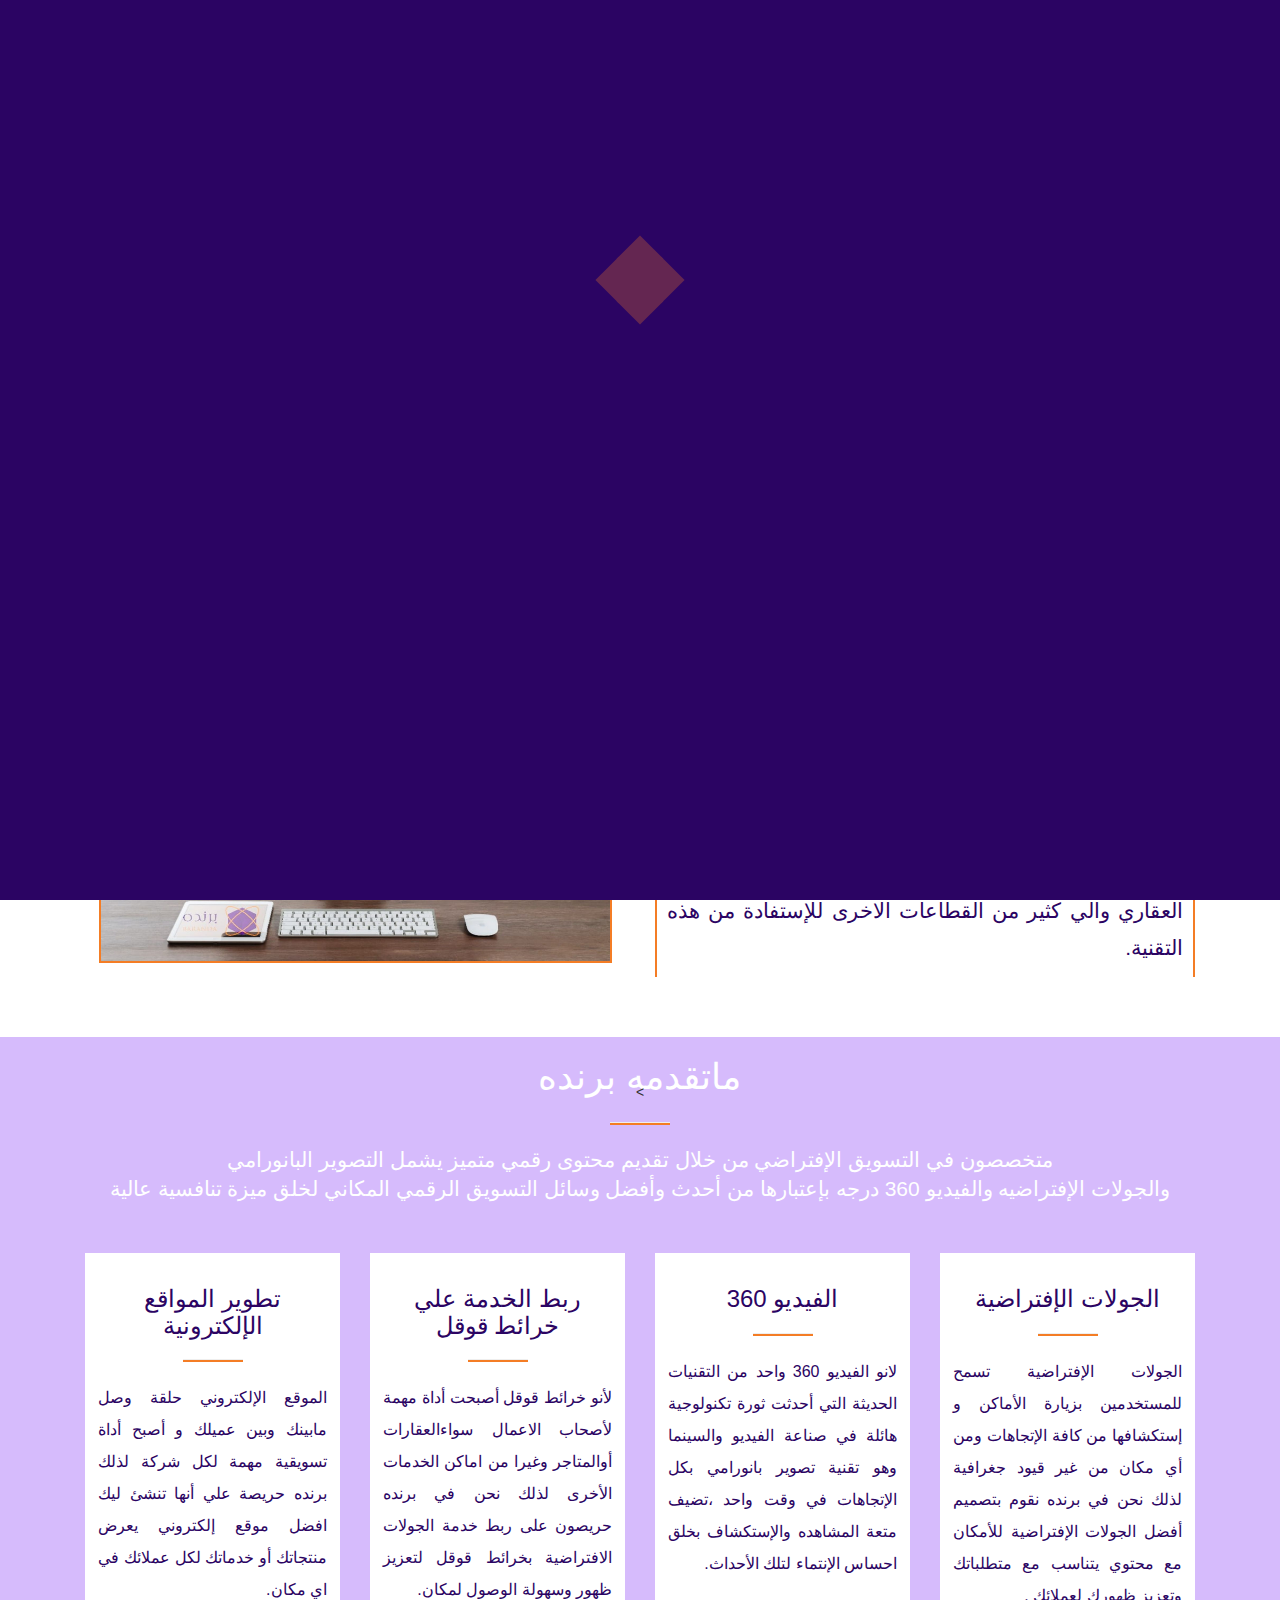
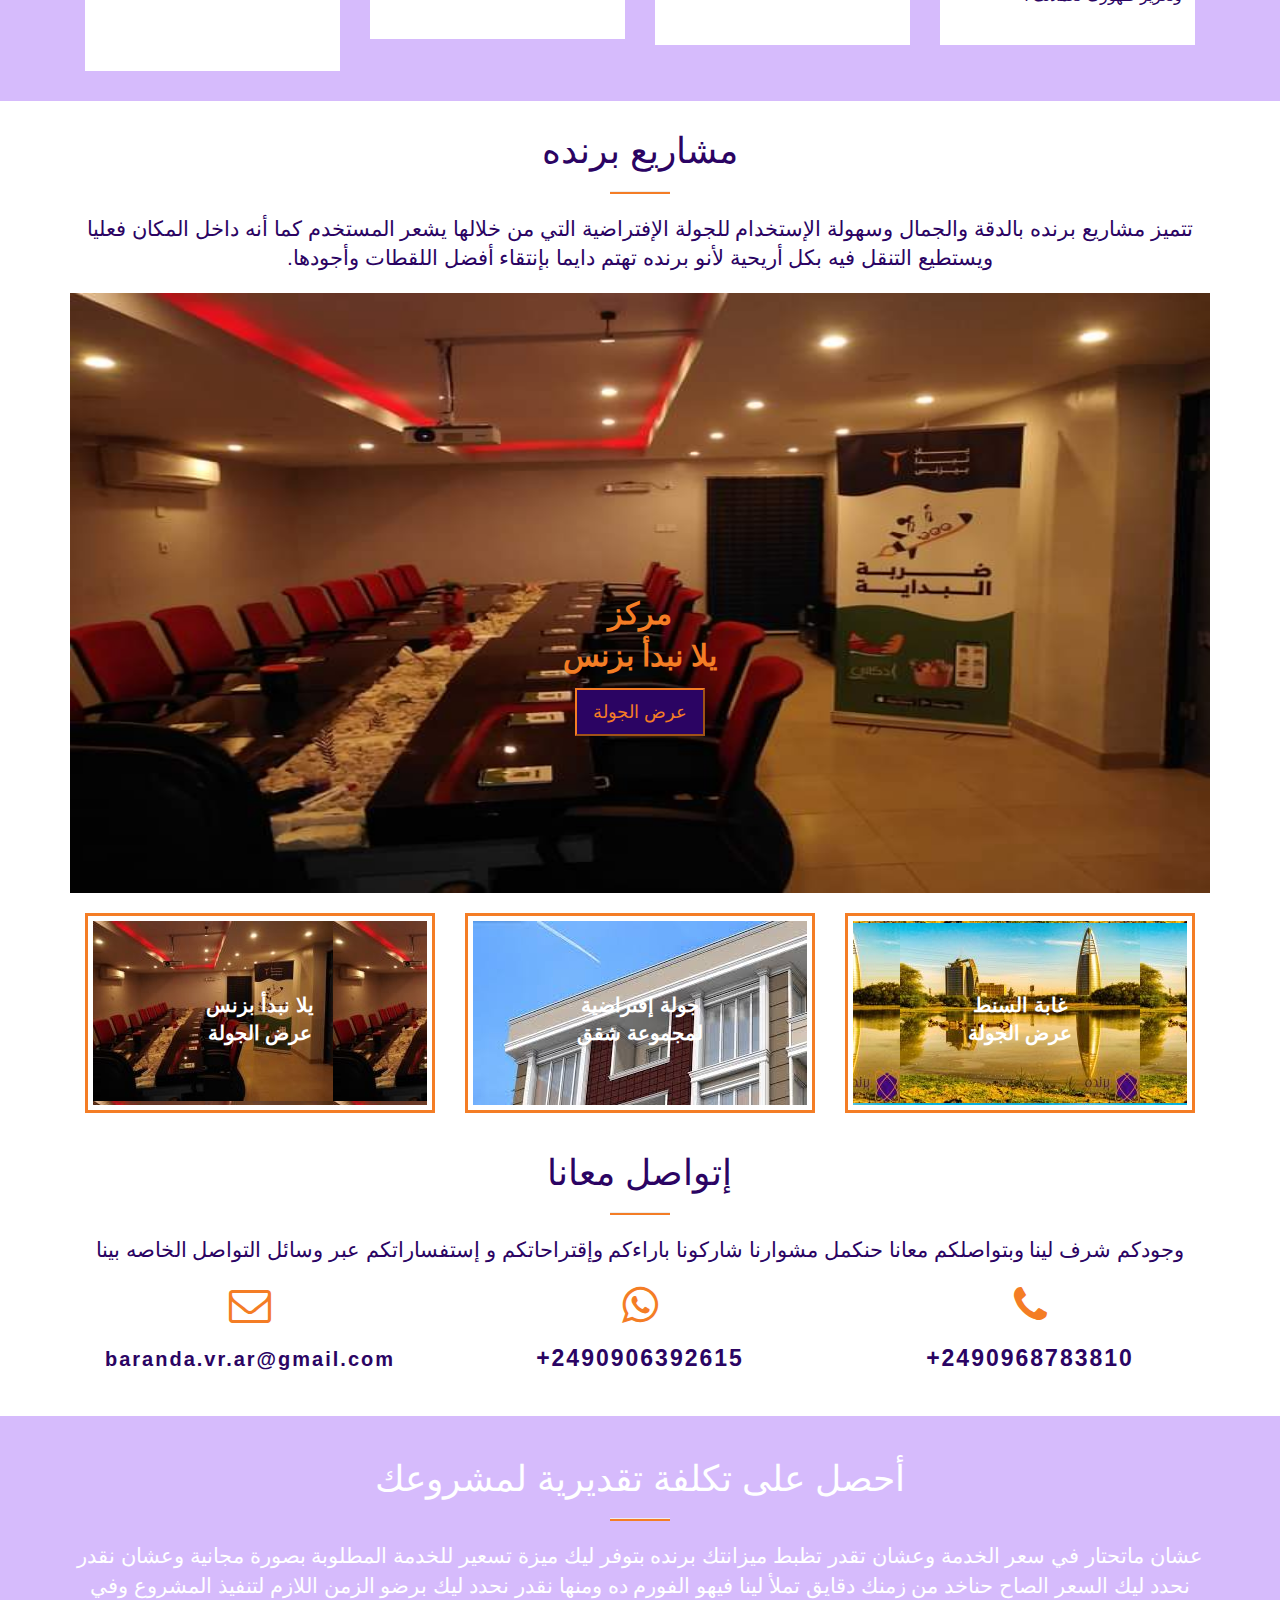
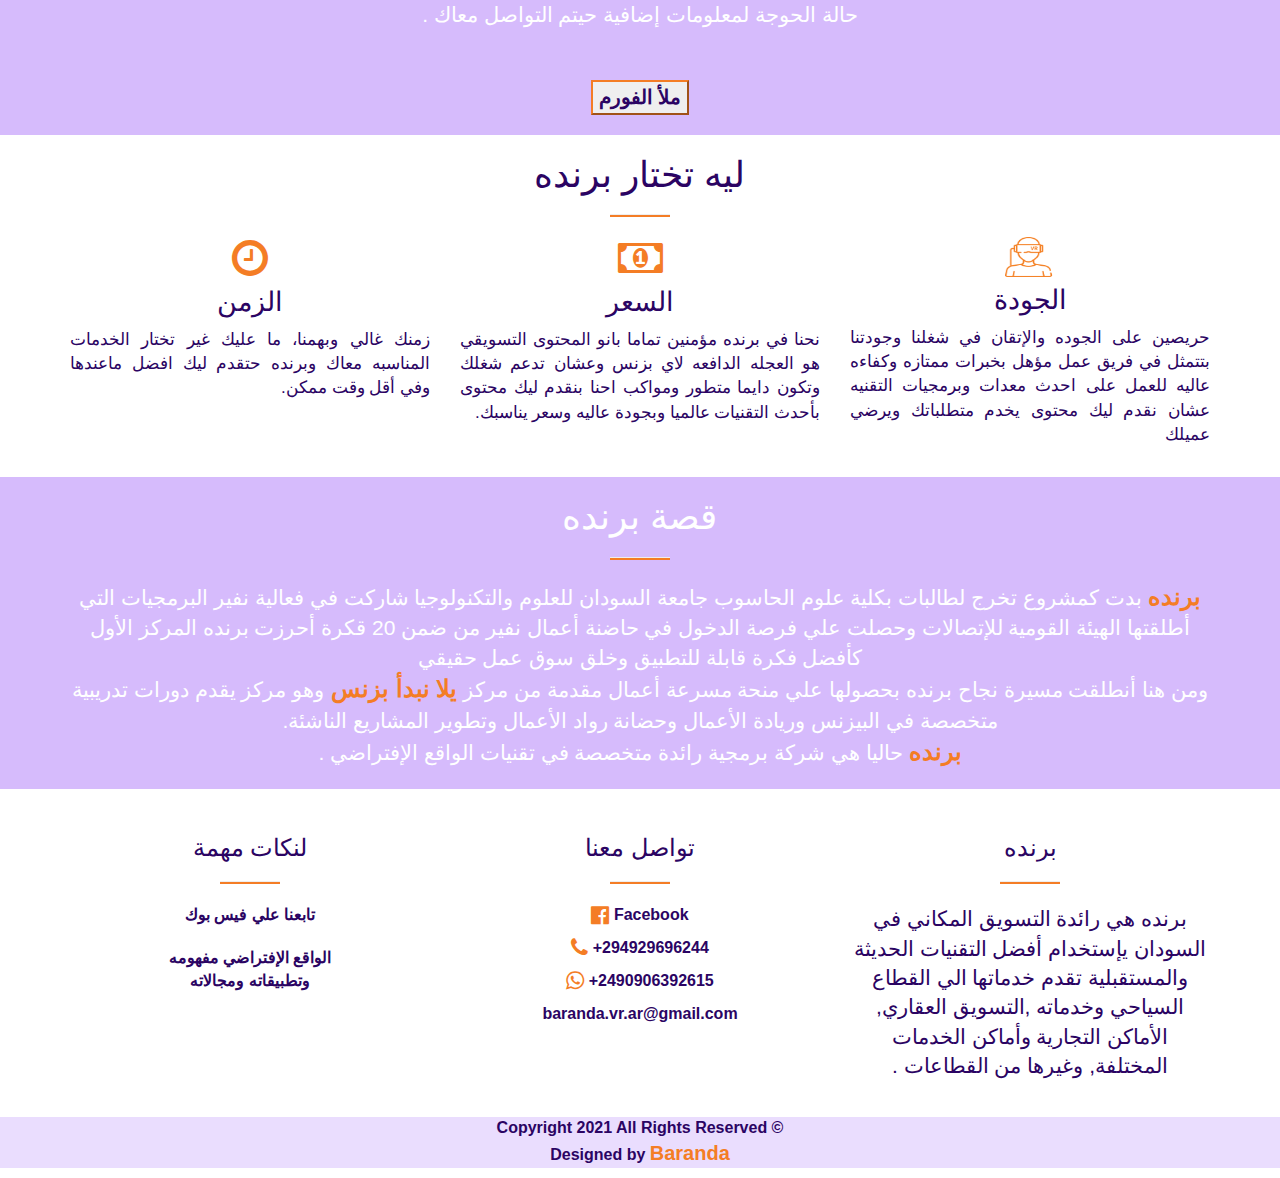
<file: index.html>
<!DOCTYPE html>
<html lang="en">
<head>
    <meta charset="UTF-8">
    <meta name="viewport" content="width=device-width, initial-scale=1.0">
    <title>برنده</title>

    <link rel='stylesheet'href="css/bootstrap.css"/>
 <link rel='stylesheet'href="css/style.css" />
 <!--<link rel="stylesheet" href="css/typing-css.css">-->
 <link rel='stylesheet'href="css/bootstrap-rtl.css"/>

 <link href="lib/font-awesome/css/font-awesome.min.css" rel="stylesheet">




 <!--for Internet Explorer to Know headear ,nav ....-->
   <link rel='stylesheet'href="js/html5shiv.min.js"/>
</head>
<body>

  <!-- Start NavBar Section -->
  <nav class="navbar navbar-default navbar-fixed-top">
    <div class="container">
      <!-- Brand and toggle get grouped for better mobile display -->
      <div class="navbar-header">
        <button type="button" class="navbar-toggle collapsed" data-toggle="collapse" data-target="#BarandaMenu" aria-expanded="false">
          <span class="sr-only">Toggle navigation</span>
          <span class="icon-bar"></span>
          <span class="icon-bar"></span>
          <span class="icon-bar"></span>
        </button>
        <a class="navbar-brand" href="#"><img src="images/logo.png"></a>
      </div>
  
      <!-- Collect the nav links, forms, and other content for toggling -->
      <div class="collapse navbar-collapse" id="BarandaMenu">
        <ul class="nav navbar-nav">
          <li class="active"><a href="#">الرئسية </a></li>
          <li><a href="#" data-scroll="About-Us">عن برنده</a></li>
          <li><a href="#" data-scroll="Our-Services">خدماتنا</a></li>
          <li><a href="#" data-scroll="Our-Project">مشاريعنا</a></li>
          <li><a href="#" data-scroll="Contact-Us">تواصل معنا</a></li>
          <li><a href="#" data-scroll="Story-Us">قصتنا</a></li>


        </ul>
        <div class="nav navbar-nav navbar-right">
          <p> ‎+2490968783810 <i class="fa fa-phone fa-lg"></i>  
           </p>

        </div>
      </div><!-- /.navbar-collapse -->
    </div><!-- /.container-fluid -->
  </nav>
  <!-- End NavBar Section -->

 <!--==========================-->
 <!--Start  Section Header-->
 <section class="Header text-center">
  <div class="Header-Cover">
   
    
      <h1 class="typewrite" data-period="2000" data-type='[ " لو إنت شركة عقارات ", "أو صاحب مطعم", "أو فنادق وشقق فندقية", "أو محلات تجارية ", "أو أي مكان تاني ", "وعايز تسوق ليه بطريقة جديدة ومميزة" ]'>
        <span class="wrap"></span>
      </h1>
      <h2>برنده بتميزك </h2>
      <!--<button data-scroll="Services-Price">أسعار الخدمة</button>
      <button data-scroll="Services-Price">أسعار الخدمة</button>-->

    
  </div>
</section>

  <!--End Section Header--> 

 <!--==========================-->
<!-- Start About Section -->
<section class="About text-center" id="About-Us">
  <div class="container">
    
          <h1>عن برنده</h1>
          <hr>
          <div class="raw">
            <div class="col-md-6 col-xm-12">
             
          <p class="lead">
             برنده هي رائدة صناعة الجولات الإفتراضية والتصوير البانورامي والفيديو 360 بإستخدام أفضل تقنيات الواقع الإفتراضي
            تقدم برنده خدماتها الي العديد من القطاعات بدءا
           
            بالتسويق الرقمي وإنتاج محتوى حديث و متطور يواكب عالميا
         مرورا
             بالقطاع السياحي وخدماته ( فنادق ، مطاعم ، كافيهات)
           و
            الترفيه ( منتزهات ، مهرجانات) والمعارض
    
            و صولا للقطاع العقاري
            والي كثير من القطاعات الاخرى للإستفادة من هذه التقنية. 
          </p>
           

        </div>

        <div class="col-md-6 col-xm-12">
          <img src="images/baranda1.jpg">
        </div>


        </div><!-- End Raw -->

        
        </div>
</section>
<!-- End About Section -->

   <!--==========================
     Panorama Section
    ============================-->

<!-- Start Services Section -->
<section class="Services text-center" id="Our-Services">
  <div class="Services-In">
  <div class="container">
<h1>ماتقدمه برنده</h1>>       
   <hr>
         <p class="lead">
          متخصصون في التسويق الإفتراضي من خلال تقديم محتوى رقمي متميز يشمل التصوير البانورامي 
          <br>
          والجولات الإفتراضيه
          والفيديو 360 درجه بإعتبارها من أحدث وأفضل وسائل التسويق الرقمي المكاني لخلق ميزة تنافسية عالية
         </p>
         
         <div class="raw">
           <div class="col-md-3 col-sm-6 col-xm-12">
             <div class="ServicesData">
               <h3>الجولات الإفتراضية</h3>
               <hr>
            <p class="lead">
              الجولات الإفتراضية تسمح للمستخدمين بزيارة الأماكن و إستكشافها من كافة الإتجاهات 
              ومن أي مكان من غير قيود جغرافية 
              لذلك نحن في برنده نقوم بتصميم أفضل الجولات الإفتراضية للأمكان مع محتوي يتناسب مع متطلباتك 
              وتعزيز ظهورك لعملائك .
            </p>
              </div>
            </div>

            <div class="col-md-3 col-sm-6 col-xm-12">
              <div class="ServicesData">
                <h3>الفيديو 360</h3>
                <hr>
               <p class="lead">
                 لانو الفيديو 360 واحد من التقنيات الحديثة 
                 التي أحدثت ثورة تكنولوجية هائلة في صناعة الفيديو والسينما
                 وهو تقنية تصوير بانورامي بكل
الإتجاهات في وقت واحد ،تضيف متعة المشاهده والإستكشاف بخلق احساس الإنتماء لتلك الأحداث.
              <br>

              <br>
               </p>
              </div>
             </div>

            <div class="col-md-3 col-sm-6 col-xm-12">
              <div class="ServicesData">
<h3>ربط الخدمة علي خرائط قوقل</h3>                
                <hr>
               <p class="lead">
       لأنو خرائط قوقل أصبحت أداة مهمة لأصحاب 
       الاعمال سواءالعقارات أوالمتاجر 
       وغيرا من اماكن الخدمات الأخرى لذلك نحن في برنده حريصون على
ربط خدمة الجولات الافتراضية

بخرائط قوقل  لتعزيز ظهور
 وسهولة الوصول لمكان.
               </p>
              </div>
             </div>

             <div class="col-md-3 col-sm-6 col-xm-12">
              <div class="ServicesData">
                <h3>تطوير المواقع الإلكترونية</h3>
                <hr>
               <p class="lead">
                 الموقع الإلكتروني حلقة وصل مابينك وبين عميلك 
                 و أصبح أداة تسويقية مهمة لكل شركة لذلك برنده حريصة علي أنها تنشئ ليك افضل موقع إلكتروني 
                 يعرض منتجاتك أو خدماتك لكل عملائك في اي مكان.
                 <br>

                 <br>
               </p>
              </div>
             </div>
            

            </div> 
          </div>
  </div>
</div>
</section>
<!-- End Services Section -->
  
<!-- Start Tours Section -->
              <section class="Tourse text-center" id="Our-Project">
                
                        <h1>مشاريع برنده</h1>
                        <hr>
                        <p class="lead"> 
                          تتميز مشاريع برنده بالدقة والجمال وسهولة الإستخدام للجولة الإفتراضية 
                          التي من خلالها يشعر المستخدم كما أنه داخل المكان فعليا<br> ويستطيع التنقل فيه 
                          بكل أريحية لأنو برنده تهتم دايما بإنتقاء أفضل اللقطات وأجودها.
                        </p>
                        <div class="container">
                        <div class="Main-Tours" id="Main-Tours-id">
                         
                          <img src="./images/YNB.jpg" alt="">
                          <div class="Main_image">
                          <p >مركز <br>يلا نبدأ بزنس</p>
                           <button>عرض الجولة</button>
                          </div>
                            <iframe src="https://suppressive-recover.000webhostapp.com/"></iframe>
                        </div>
                      </div>
                        <div class="container">
                          <div class="raw">
                            
                            <div class="col-sm-4 col-xm-12 " >
                              <div class="Tours_info"id ="Tours1">
                                <div class="only">
                                  <p data-scroll="Main-Tours-id">غابة السنط <br>عرض الجولة</P>
                                    <iframe src="https://naglaa-modawi.github.io/AlGabaTours/index.html"></iframe>
                                    </div>
    
                              </div>
                            </div>
                         
                         
                             <div class="col-sm-4 col-xm-12 "  >
                              <div class="Tours_info" id = "Tours2">
                                <div class="only">
                                  <p data-scroll="Main-Tours-id">جولة إفتراضية <br>لمجموعة شقق</P>
                                    <iframe src="https://naglaa-modawi.github.io/RealEstate/"></iframe>                                </div>
                              </div>
                              </div>
                            
                            
                            <div class="col-sm-4 col-xm-12" >
                              <div class="Tours_info" id = "Tours3">
                                <div class="only">
                                <p data-scroll="Main-Tours-id">يلا نبدأ بزنس  <br>عرض الجولة</P>
                                  <iframe src="https://naglaa-modawi.github.io/YNBTOurs/index.html"></iframe>
                                </div>
                              </div>
                              </div>


                               
                           <!-- <div class="col-sm-4 col-xm-12" >
                              <div class="Tours_info" id = "Tours4">
                                <div class="only">
                                <p data-scroll="Main-Tours-id">فيديو 360 <br>تشغيل الفيديو</P>
                                  <iframe width="560" height="315" src="https://www.youtube.com/embed/H_e68oYXsls" title="YouTube video player" frameborder="0" allow="accelerometer; autoplay; clipboard-write; encrypted-media; gyroscope; picture-in-picture" allowfullscreen></iframe>
                                </div>
                              </div>
                              </div>-->
                          
                           
                          </div>
                        </div>
                      </section>
                    <!-- End Tours Section -->

                   <!--Start Section Contact-->
<section class="Contact text-center" id="Contact-Us">
  <div class="Contact-Cover">
          <div class="container">
                  <h1>إتواصل معانا</h1>
                  <hr>
                  <p class="lead">
                    وجودكم شرف لينا وبتواصلكم معانا حنكمل مشوارنا شاركونا باراءكم وإقتراحاتكم و إستفساراتكم عبر وسائل التواصل الخاصه بينا                  </p>
                  <div class="row">
                          <div class="col-sm-4 col-xm-12">
                                  <div class="data">
                                    <i class="fa fa-phone fa-3x" ></i>
                                        <h3>2490968783810+</h3>
                                  </div>
                           </div>
                           <div class="col-sm-4 col-xm-12">
                                  <div class="data">
                                    <i class="fa fa-whatsapp fa-3x"></i>
                                          <h3>2490906392615+</h3>
  </div>
  </div>
  <div class=" col-sm-4 col-xm-12">
  <div class="data">
    <i class="fa fa-envelope-o fa-3x"></i>
  <h3><a href="baranda.vr.ar@gmail.com"> baranda.vr.ar@gmail.com </a></h3>
   </div>
  </div>
 
 </div>
   </div>
  </div>
</section>
  <!-- end Section statistic-->





                    <section class="Price text-center" id="Services-Price">
                      <div class="stat">
                              <div class="container">
                                <h1>أحصل على تكلفة تقديرية لمشروعك</h1>
                                
                                     <hr>
                            <p class="lead">
                             عشان ماتحتار في سعر الخدمة وعشان تقدر تظبط ميزانتك برنده بتوفر ليك ميزة تسعير للخدمة المطلوبة بصورة 
                             مجانية وعشان نقدر نحدد ليك السعر الصاح حناخد من زمنك دقايق تملأ لينا فيهو الفورم ده ومنها نقدر نحدد 
                             ليك برضو الزمن اللازم لتنفيذ المشروع وفي حالة الحوجة لمعلومات إضافية حيتم التواصل معاك .
                            </p>
                                    <button><a href="price.html">ملأ الفورم</a></button>

                              </div>
                      </div>
                      </section>

                   <!--start Section statistic-->
<section class="statistic text-center">
  <div class="stat">
          <div class="container">
                  <h1>ليه تختار برنده</h1>
                  <hr>
                  <div class="row">
                          <div class="col-sm-4 col-xm-12">
                                  <div class="data">
                                        <img src="./images/virtual-reality (3).png">
                                        <h3>الجودة</h3>
                                        <p>
                                          حريصين على الجوده والإتقان في شغلنا وجودتنا بتتمثل في فريق عمل مؤهل بخبرات ممتازه وكفاءه عاليه للعمل على
                                          احدث معدات وبرمجيات التقنيه عشان نقدم ليك محتوى يخدم متطلباتك ويرضي عميلك     
                                        </p>
                                  </div>
                           </div>
                          
  <div class=" col-sm-4 col-xm-12">
  <div class="data">
  <i class="fa fa-money fa-3x"></i>
  <h3>السعر</h3>
  <p>
    نحنا في برنده مؤمنين تماما بانو المحتوى التسويقي هو العجله الدافعه لاي بزنس وعشان تدعم شغلك وتكون دايما متطور
ومواكب احنا بنقدم ليك محتوى بأحدث التقنيات عالميا وبجودة عاليه وسعر يناسبك.
  </p>
   </div>
  </div>
 <div class=" col-sm-4 col-xm-12">
  <div class="data">
      <i class="fa fa-clock-o fa-3x"></i>
  <h3>الزمن</h3>
  <p>
    زمنك غالي وبهمنا، ما عليك غير تختار الخدمات المناسبه معاك وبرنده حتقدم ليك افضل ماعندها وفي أقل وقت ممكن.

  </p>
  </div>
  </div>
 </div>
   </div>
  </div>
</section>
  <!-- end Section statistic-->
            
  <!--==========================
      Story Section
    ============================-->
        <section class="Story text-center" id="Story-Us">
          <div class="Story-Cover">
          <div class="container">
            <h1>قصة برنده</h1>
            <hr>
            <p class="lead">
              <span>برنده</span> بدت كمشروع تخرج لطالبات بكلية علوم الحاسوب جامعة السودان للعلوم والتكنولوجيا  شاركت في فعالية نفير البرمجيات 
              التي أطلقتها الهيئة القومية للإتصالات وحصلت علي فرصة الدخول في حاضنة أعمال نفير من ضمن 20 قكرة أحرزت برنده المركز الأول 
              كأفضل فكرة قابلة للتطبيق وخلق سوق عمل حقيقي 
              <br>
              ومن هنا أنطلقت مسيرة نجاح برنده بحصولها علي منحة مسرعة أعمال مقدمة من مركز 
             <span>يلا نبدأ بزنس </span> 
              وهو مركز يقدم دورات تدريبية 
               متخصصة في البيزنس وريادة الأعمال وحضانة رواد الأعمال وتطوير المشاريع الناشئة.
               <br>
               <span>برنده</span>
                  حاليا هي شركة برمجية رائدة متخصصة في تقنيات الواقع الإفتراضي  .
        
            </p>
          </div>
        </div>
        </section>
     <!--==========================
      Contact Section
    ============================-->

       

<!--==========================
     Footer Section
    ============================-->

    <section class="Footer text-center">
              <div class="container">
                      <div class="AllFooter">
    
              <!-- start Form-->
              <div class="row ">
                  <div class="col-sm-4 col-xm-12">
                    <div class="BarandAbout">
                      <h3>برنده</h3>
                      <hr>
                      <p class="lead"> 
                        برنده هي رائدة التسويق المكاني في السودان يإستخدام أفضل التقنيات الحديثة والمستقبلية 
                        تقدم خدماتها الي القطاع السياحي وخدماته ,التسويق العقاري, الأماكن التجارية  وأماكن الخدمات المختلفة,
                        وغيرها من القطاعات .
                      </p>
                      </div>
                  </div>
        
                  <div class="col-sm-4 col-xm-12">
                    <div class="info-contact">
                      <h3>تواصل معنا</h3>
                      <hr>
                      <p><a href="https://fb.me/baranda.sd"> Facebook  <i class="fa fa-facebook-official fa-lg"></i>
                      <p>294929696244+  <i class="fa fa-phone fa-lg" ></i>
                        <p> 2490906392615+  <i class="fa fa-whatsapp fa-lg"></i>
                          <p><!--<a href="baranda.vr.ar@gmail.com">-->baranda.vr.ar@gmail.com</a></p>


                    </div>
                  </div>
        
                  <div class="col-sm-4 col-xm-12">
                    <div class="Links">
                      <h3>لنكات مهمة</h3>
                      <hr>    
                      <span><a href="https://fb.me/baranda.sd">تابعنا علي فيس بوك </a></span><br>
                      <br>
                      <span><a href="virtualReality.html">الواقع الإفتراضي مفهومه <br>وتطبيقاته ومجالاته</a></span><br>
                    </div>
                  </div>
                </div>
              </div>
            </div>
            </div>
             </section>
             <div class="last text-center">
              <p>© Copyright 2021 All Rights Reserved<br>
                Designed by <span><a href="#">Baranda</a></span></p>
            </div>
               
          <div class="sroal">
            <a href="#"><i class="fa fa-arrow-up fa-2x"></i></a>
          </div>
             

          <section class="loading-overlay">
            <div class="sk-folding-cube">
              <div class="sk-cube1 sk-cube"></div>
              <div class="sk-cube2 sk-cube"></div>
              <div class="sk-cube4 sk-cube"></div>
              <div class="sk-cube3 sk-cube"></div>
            </div>
          </section>

    <script src="js/jquery.min.js"></script>
    <script src="js/bootstrap.min.js"></script>
    <script src="js/main.js"></script>


</body>
</html>
</file>
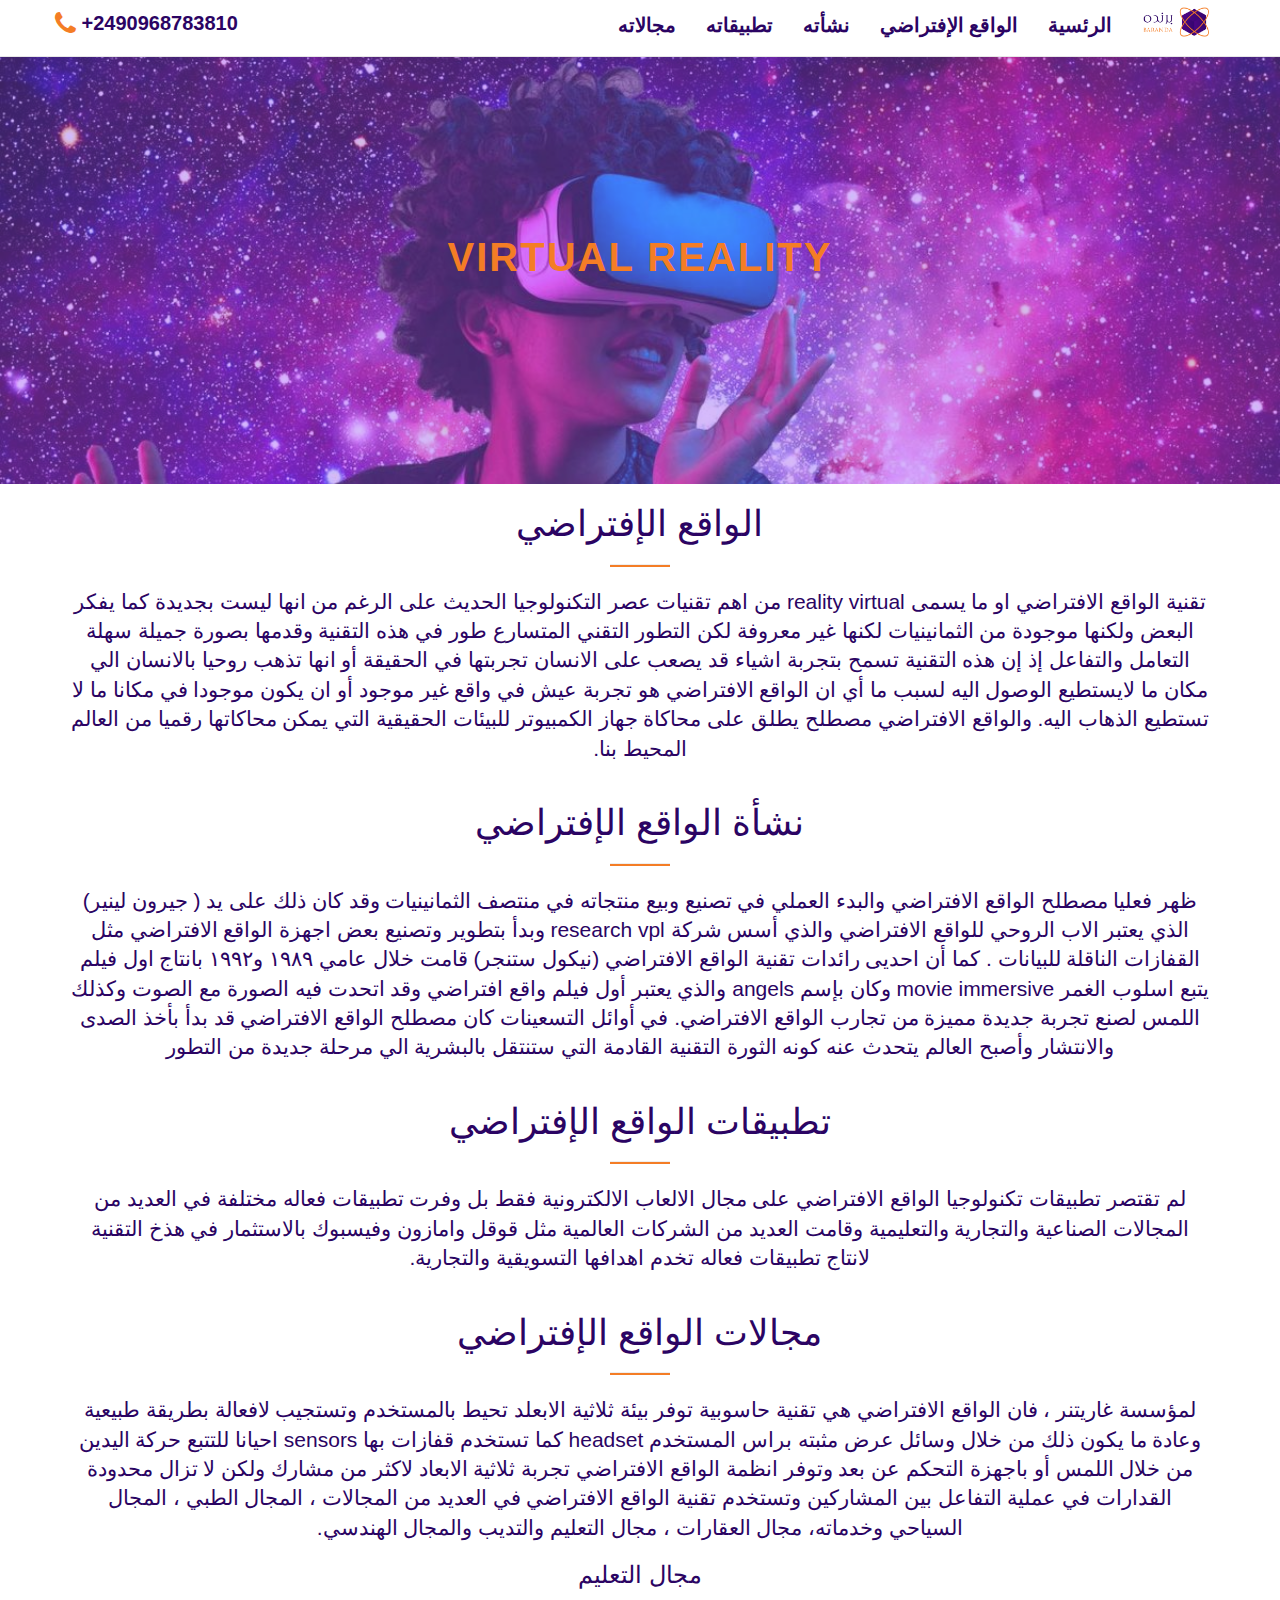
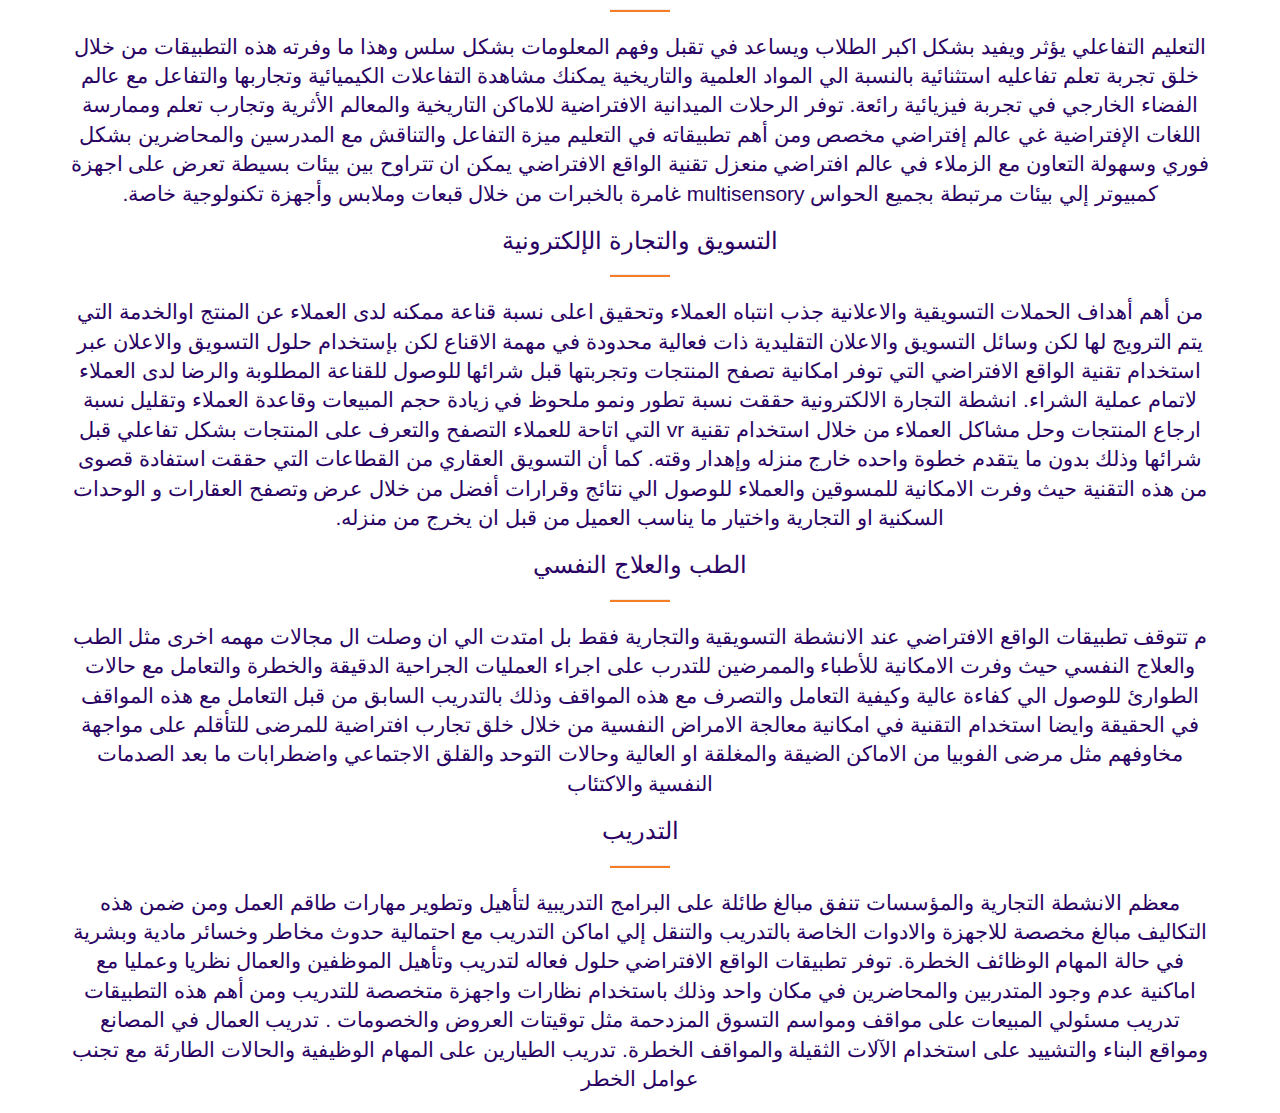
<file: virtualReality.html>
<!DOCTYPE html>
<html lang="en">
<head>
    <meta charset="UTF-8">
    <meta name="viewport" content="width=device-width, initial-scale=1.0">
    <title>برنده</title>
    <link rel='stylesheet'href="css/bootstrap.css"/>
    <link rel='stylesheet'href="css/style.css" />
    <link rel='stylesheet'href="css/bootstrap-rtl.css"/>

    <link href="lib/font-awesome/css/font-awesome.min.css" rel="stylesheet">
   
   
   
   
    <!--for Internet Explorer to Know headear ,nav ....-->
      <link rel='stylesheet'href="js/html5shiv.min.js"/>
</head>
<body>
<!-- Start NavBar Section -->
<nav class="navbar navbar-default navbar-fixed-top">
  <div class="container">
    <!-- Brand and toggle get grouped for better mobile display -->
    <div class="navbar-header">
      <button type="button" class="navbar-toggle collapsed" data-toggle="collapse" data-target="#BarandaMenu" aria-expanded="false">
        <span class="sr-only">Toggle navigation</span>
        <span class="icon-bar"></span>
        <span class="icon-bar"></span>
        <span class="icon-bar"></span>
      </button>
      <a class="navbar-brand" href="#"><img src="images/logo.png"></a>
    </div>

    <!-- Collect the nav links, forms, and other content for toggling -->
    <div class="collapse navbar-collapse" id="BarandaMenu">
      <ul class="nav navbar-nav">
        <li class="active"><a href="index.html">الرئسية </a></li>
        <li><a href="#" data-scroll="VirtualRea">الواقع الإفتراضي</a></li>
        <li><a href="#" data-scroll="history">نشأته</a></li>
        <li><a href="#" data-scroll="Application">تطبيقاته</a></li>
        <li><a href="#" data-scroll="Fields">مجالاته</a></li>

      </ul>
      <div class="nav navbar-nav navbar-right">
        <p> ‎+2490968783810 <i class="fa fa-phone fa-lg"></i>
         </p>

      </div>
    </div><!-- /.navbar-collapse -->
  </div><!-- /.container-fluid -->
</nav>
<!-- End NavBar Section -->



    <section class="ViReality text-center">
        <div class="ViReality-Cover">
         <h1>VIRTUAL REALITY</h1>
        </div>
      </section>

      <section class="virtuall text-center" id="VirtualRea">
        
        <div class="container">
          <h1>الواقع الإفتراضي</h1>
          <hr>
          <p class="lead">
            تقنية الواقع الافتراضي او ما يسمى reality virtual من اهم تقنيات عصر التكنولوجيا الحديث على الرغم من انها ليست
            بجديدة كما يفكر البعض ولكنها موجودة من الثمانينيات لكنها غير معروفة لكن التطور التقني المتسارع طور في هذه التقنية
            وقدمها بصورة جميلة سهلة التعامل والتفاعل إذ إن هذه التقنية تسمح بتجربة اشياء قد يصعب على الانسان تجربتها في
            الحقيقة أو انها تذهب روحيا بالانسان الي مكان ما لايستطيع الوصول اليه لسبب ما
            أي ان الواقع الافتراضي هو تجربة عيش في واقع غير موجود أو ان يكون موجودا في مكانا ما لا تستطيع الذهاب اليه.
            والواقع الافتراضي مصطلح يطلق على محاكاة جهاز الكمبيوتر للبيئات الحقيقية التي يمكن محاكاتها رقميا من العالم المحيط
            بنا.
          </p>
      
      </div>
      </section>

      <section class="history text-center" id="history">
        <div class="Story-Cover">
        <div class="container">
          <h1>نشأة الواقع الإفتراضي</h1>
          <hr>
          <p class="lead">
            ظهر فعليا مصطلح الواقع الافتراضي والبدء العملي في تصنيع وبيع منتجاته في منتصف الثمانينيات وقد كان ذلك على يد
( جيرون لينير) الذي يعتبر الاب الروحي للواقع الافتراضي والذي أسس شركة research vpl وبدأ بتطوير وتصنيع بعض
اجهزة الواقع الافتراضي مثل القفازات الناقلة للبيانات .
كما أن احديى رائدات تقنية الواقع الافتراضي (نيكول ستنجر) قامت خلال عامي ١٩٨٩ و١٩٩٢ بانتاج اول فيلم يتبع اسلوب
الغمر movie immersive وكان بإسم angels والذي يعتبر أول فيلم واقع افتراضي وقد اتحدت فيه الصورة مع الصوت
وكذلك اللمس لصنع تجربة جديدة مميزة من تجارب الواقع الافتراضي.
في أوائل التسعينات كان مصطلح الواقع الافتراضي قد بدأ بأخذ الصدى والانتشار وأصبح العالم يتحدث عنه كونه الثورة
التقنية القادمة التي ستنتقل بالبشرية الي مرحلة جديدة من التطور
          </p>
        </div>
      </div>
      </section>


      <section class="Applic text-center" id="Application">
        <div class="Story-Cover">
        <div class="container">
          <h1>تطبيقات الواقع الإفتراضي</h1>
          <hr>
          <p class="lead">
            لم تقتصر تطبيقات تكنولوجيا الواقع الافتراضي على مجال الالعاب الالكترونية فقط بل وفرت تطبيقات فعاله مختلفة
في العديد من المجالات الصناعية والتجارية والتعليمية وقامت العديد من الشركات العالمية مثل قوقل وامازون وفيسبوك
بالاستثمار في هذخ التقنية لانتاج تطبيقات فعاله تخدم اهدافها التسويقية والتجارية.
          </p>
        </div>
      </div>
      </section> 


      <section class="ِfields text-center" id="Fields">
        <div class="Story-Cover">
        <div class="container">
          <h1>مجالات الواقع الإفتراضي</h1>
          <hr>
          <p class="lead">
            لمؤسسة غاريتنر ، فان الواقع الافتراضي هي تقنية حاسوبية توفر بيئة ثلاثية الابعلد تحيط بالمستخدم وتستجيب
لافعالة بطريقة طبيعية وعادة ما يكون ذلك من خلال وسائل عرض مثبته براس المستخدم headset كما تستخدم قفازات
بها sensors احيانا للتتبع حركة اليدين من خلال اللمس أو باجهزة التحكم عن بعد وتوفر انظمة الواقع الافتراضي تجربة
ثلاثية الابعاد لاكثر من مشارك ولكن لا تزال محدودة القدارات في عملية التفاعل بين المشاركين وتستخدم تقنية الواقع
الافتراضي في العديد من المجالات ، المجال الطبي ، المجال السياحي وخدماته، مجال العقارات ، مجال التعليم والتديب
والمجال الهندسي.
          </p>


          <h3>مجال التعليم</h3>
          <hr>
        <p class="lead">
          التعليم التفاعلي يؤثر ويفيد بشكل اكبر الطلاب ويساعد في تقبل وفهم المعلومات بشكل سلس وهذا ما وفرته هذه
التطبيقات من خلال خلق تجربة تعلم تفاعليه استثنائية بالنسبة الي المواد العلمية والتاريخية يمكنك مشاهدة التفاعلات
الكيميائية وتجاربها والتفاعل مع عالم الفضاء الخارجي في تجربة فيزيائية رائعة.
 
توفر الرحلات الميدانية الافتراضية للاماكن التاريخية والمعالم الأثرية وتجارب تعلم وممارسة اللغات الإفتراضية غي عالم
إفتراضي مخصص ومن أهم تطبيقاته في التعليم ميزة التفاعل والتناقش مع المدرسين والمحاضرين بشكل فوري وسهولة
التعاون مع الزملاء في عالم افتراضي منعزل
تقنية الواقع الافتراضي يمكن ان تتراوح بين بيئات بسيطة تعرض على اجهزة كمبيوتر إلي بيئات مرتبطة بجميع الحواس
multisensory غامرة بالخبرات من
خلال قبعات وملابس وأجهزة تكنولوجية خاصة.
        </p>


        <h3>التسويق والتجارة الإلكترونية</h3>
        <hr>
        <p class="lead">
          من أهم أهداف الحملات التسويقية والاعلانية جذب انتباه العملاء وتحقيق اعلى نسبة قناعة ممكنه لدى العملاء عن المنتج
          اوالخدمة التي يتم الترويج لها لكن وسائل التسويق والاعلان التقليدية ذات فعالية محدودة في مهمة الاقناع لكن بإستخدام
          حلول التسويق والاعلان عبر استخدام تقنية الواقع الافتراضي التي توفر امكانية تصفح المنتجات وتجربتها قبل شرائها
          للوصول للقناعة المطلوبة والرضا لدى العملاء لاتمام عملية الشراء.
          انشطة التجارة الالكترونية حققت نسبة تطور ونمو ملحوظ في زيادة حجم المبيعات وقاعدة العملاء وتقليل نسبة ارجاع
          المنتجات وحل مشاكل العملاء من خلال استخدام تقنية vr التي اتاحة للعملاء التصفح والتعرف على المنتجات بشكل تفاعلي
          قبل شرائها وذلك بدون ما يتقدم خطوة واحده خارج منزله وإهدار وقته.
          كما أن التسويق العقاري من القطاعات التي حققت استفادة قصوى من هذه التقنية حيث وفرت الامكانية للمسوقين والعملاء
          للوصول الي نتائج وقرارات أفضل من خلال عرض وتصفح العقارات و الوحدات السكنية او التجارية واختيار ما يناسب
          العميل من قبل ان يخرج من منزله.
        </p>


        <h3>الطب والعلاج النفسي</h3>
        <hr>
        <p class="lead">
          م تتوقف تطبيقات الواقع الافتراضي عند الانشطة التسويقية والتجارية فقط بل امتدت الي ان وصلت ال مجالات مهمه
          اخرى مثل الطب والعلاج النفسي حيث وفرت الامكانية للأطباء والممرضين للتدرب على اجراء العمليات الجراحية الدقيقة
          والخطرة والتعامل مع حالات الطوارئ للوصول الي كفاءة عالية وكيفية التعامل والتصرف مع هذه المواقف وذلك بالتدريب
          السابق من قبل التعامل مع هذه المواقف في الحقيقة وايضا استخدام التقنية في امكانية معالجة الامراض النفسية من خلال
          خلق تجارب افتراضية للمرضى للتأقلم على مواجهة مخاوفهم مثل مرضى الفوبيا من الاماكن الضيقة والمغلقة او العالية
          وحالات التوحد والقلق الاجتماعي واضطرابات ما بعد الصدمات النفسية والاكتئاب
        </p>


        <h3>التدريب</h3>
        <hr>
        <p class="lead">
          معظم الانشطة التجارية والمؤسسات تنفق مبالغ طائلة على البرامج التدريبية لتأهيل وتطوير مهارات طاقم العمل ومن ضمن
          هذه التكاليف مبالغ مخصصة للاجهزة والادوات الخاصة بالتدريب والتنقل إلي اماكن التدريب مع احتمالية حدوث مخاطر
          وخسائر مادية وبشرية في حالة المهام الوظائف الخطرة.
          توفر تطبيقات الواقع الافتراضي حلول فعاله لتدريب وتأهيل الموظفين والعمال نظريا وعمليا مع اماكنية عدم وجود
          المتدربين والمحاضرين في مكان واحد وذلك باستخدام نظارات واجهزة متخصصة للتدريب ومن أهم هذه التطبيقات تدريب
          مسئولي المبيعات على مواقف ومواسم التسوق المزدحمة مثل توقيتات العروض والخصومات .
          تدريب العمال في المصانع ومواقع البناء والتشييد على استخدام الآلات الثقيلة والمواقف الخطرة.
          تدريب الطيارين على المهام الوظيفية والحالات الطارئة مع تجنب عوامل الخطر
        </p>
        </div>
      </div>
      </section> 


      
      


      <script src="js/jquery.min.js"></script>
    <script src="js/bootstrap.min.js"></script>
    <script src="js/main.js"></script>
</body>
</html>
</file>
<file: css/style.css>
*{
    -webkit-box-sizing: border-box;
    -moz-box-sizing: border-box;
   box-sizing: border-box;

}
body{
    overflow: hidden;
}
.carousel-inner{
    height: 500px;
}
h1,h3{
    letter-spacing: 2px;
    color: #2B0463 ;

}
p ,a{
    font-size: 16px;
    color:#2B0463 ;
}
i{
   color: #F47D25;; 
}
hr{
    width: 60px;
    background-color:  #F47D25;
    height: 2px;
}
.navbar-header .navbar-brand img{
    max-width: 200px;
    max-height: 30px;
    margin-top: -8px;
}
/*Phone Number In NavBar*/
.navbar-right p {
    padding-top: 10px;
    padding-bottom: 10px;
    line-height: 26px;
    font-weight: bold;
    color:#2B0463;
}

.navbar-right .glyphicon{
    top: 0;
}
/*Go To Top*/

.sroal {
    color: #F47D25;
    position: fixed;
    display: block;
    z-index: 9999;
    right: 5px;
    bottom: 5px;
    cursor: pointer;
    display: none;
}
.navbar-default {
    background-color: white;
    border-color: #e7e7e7;
  
}
.navbar-default .navbar-nav > li > a {
    color: #2B0463;
}
.navbar-default .navbar-nav > li > a:hover, .navbar-default .navbar-nav > li > a:focus {
 color:#F47D25;
 
}
#BarandaMenu p,a {
    font-weight: bold;
    color: #2B0463;
    font-size: 20px;
}
.Header{
  
    background : url("../images/3.jpg"); 
    /*Beacuse if i do zoome (-)the image dont hidden*/
    -webkit-background-size:cover ;
     -moz-background-size:cover;
     -o-background-size:cover;
     background-size:cover;
     min-height: 500px;
     margin-top: 30px;
    color: white;
  }
  .Header h1{
    text-align: center;
    padding-top:8em;
    margin-top: -120px;
    color:#F47D25;
    font-weight: bold;
  }
  .Header h2{
    color: white;
    font-weight: bold;
    font-size: 27px;
  }

  .Header .Header-Cover{
    background:rgba(152, 84, 248, 0.4);
    min-height: 500px;
    padding-bottom: 30px;
    padding-top: 30px;
  }
  .Header .Header-Cover  button {
    border-color: #F47D25 ;
    height: 35px;
    margin-top: 57px;
    color:   #F47D25;
    font-size: 18px;
    font-weight: bold;
  }
  .Price{
    background : url("../images/VR2.jpg")no-repeat center center fixed; 
        margin-top: 20px;
        color: white;
  }
  .Price h1{
      margin-top: 43px;
      color: white;
  }
  .Price p{
      color: white;
  }
  .Price .stat{
    background:rgba(152, 84, 248, 0.4);

  }
  .Price  button{
    border-color:#F47D25 ;
    height: 35px;
    margin-top: 30px;
    margin-bottom: 20px;
    color:  #2B0463;
    font-size: 18px;
    font-weight: bold;
  }
  .Price  button a{
      text-decoration: none;
  }
  .Header .Header-Covern button:hover {
    background-color: #2B0463;
    border-color:#F47D25 ;
    height: 35px;
    margin-top: 57px;
    color:  #F47D25 ;
    font-size: 18px;
    font-weight: bold;
  }

.About{
    margin: 30px 0 30px 0;
}
.About .lead{
background-color: white;
    border-left: #F47D25 solid 2px;
    border-right: #F47D25 solid 2px;
    margin-bottom: 30px;
    padding: 10px;
    color:#2B0463 ;
    line-height: 2.3pc;
    text-align: justify;
}

.About img{
    
    width: 95%;
    height: 300px;
    border: 2px solid #F47D25;
   
}

/*Start Style Of Our Sevices*/

.Services{
   background : url("../images/VRrr.jpg")no-repeat center center fixed;
   margin-bottom: 30px;
}
.Services p{
    color: white;
}
.Services .Services-In{
background:rgba(152, 84, 248, 0.4);
}
.Services .Services-In h1,p{
    color: white;
}

.Services h1{
  margin-bottom: -15px;
}
 .Services .ServicesData {
    background-color: white;
    border:  white solid 3px;
    margin-bottom: 30px;
    margin-top: 30px;
    padding: 10px;
    opacity: 8;
    
 }
 .Services .ServicesData p{
    color: #2B0463 ;
    font-size:16px;
    text-align: justify;

 }
 .Services .ServicesData:hover{
     border-color: #F47D25;
 }
.Services .ServicesData p{
    line-height: 200%;
}

/*End Style Of Our Sevices*/
 /*=================================================*/

 .statistic{
  /*  background : url("../images/22.png" ) no-repeat center center fixed;*/ 
    /*Beacuse if i do zoome (-)the image dont hidden*/
    -webkit-background-size:cover ;
    -moz-background-size:cover;
    -o-background-size:cover;
    background-size:cover;
     
  }
  
  .statisti h1{
   margin-top: 40px;
  font-weight: 700;
  font-size: 50px;
  }
  
  
  .statistic .data{
    -webkit-transition: all 0.9s ease-in-out;
    -moz-transition: all 0.9s ease-in-out;
    -o-transition: all 0.9s ease-in-out;
   transition: all 0.9s ease-in-out;
   margin-bottom: 30px;
  
  }
  .statistic .data:hover{
  color:#F47D25;
  }
  .statistic .data img{
      width: 50px;
      height: 40px;
  }
  
  .statistic .data p{
    color: #2B0463;
    font-size: 17px;
    font-weight: 180;
    text-align: justify;

}
  
  .statistic span{
    font-size: 18px;
    font-weight: bold;
  }
  .statistic h3{
      color:#2B0463;
      margin-top: 9px;
      font-size: 27px;
      letter-spacing: normal;
  }


/*=======================================================*/



 /*=======================================================*/
 /*Start Our Project Tours style*/
 
 .Main-Tours{
    width: 100%;
    height: 600px;
    margin-bottom: 20px;
 }
 .Main-Tours img{
    width: 100%;
    height: 600px;
 }
 .Main-Tours iframe{
     display: none;
     width: 100%;
    height: 600px;
    margin-bottom: 20px; 
 }
 .Main_image {
    width: 100%;
    height: 600px;
    margin-top: -300px;
 }
 .Main_image p{
     color: #F47D25 ;
     font-weight: bold;
     font-size: 30px;
 }
 .Main_image button{
    background-color: #2B0463;
    border-color:#F47D25;
    padding: 10px 16px;
    font-size: 18px;
    line-height: 1.3333333;
    color: #F47D25;
   
 }
 .only iframe{
     display: none;
 }

 .Tours_info{
     overflow: hidden;
     cursor: pointer;
     margin-bottom: 20px;
     border: solid  #F47D25 3px;

 }
 .Tours_info .only{
    width: 100%;
    height: 100%;
}
.only p{
   padding-top: 70px;
   color:white;
   text-align: center;
   font-weight: bold;
   font-size: 20px;
   transition: all 500ms cubic-bezier(0.645, 0.045, 0.355, 1);

}
.only p:hover{
    overflow: visible;
    padding-top: 80px;
    color: #F47D25;
}
 #Tours1 .only{
    background : url(../images/h111.jpg ) center  ; 
}
 #Tours2 .only{
    background-image: url(../images/house.jpg);
 }
 #Tours3 .only{ 
    background-image: url(../images/YNB1.jpg);
 }
 #Tours4 .only{
    background-image: url(../images/gg1.jpg);
 }
 #Tours1, #Tours2 , #Tours4 , #Tours3{
    height: 200px;
    padding: 5px;
 }

.Contact h3{
    font-weight: bold;
    font-size: 23px;
    margin-bottom: 24px;
}
.Story {
    background : url("../images/story1.jpg" ) no-repeat center center fixed; 
}
.Story h1{
    color: white;
}
.Story .Story-Cover p{
    color: white;
}
.Story .Story-Cover{
    background:rgba(152, 84, 248, 0.4);
}

.Story p{
    color: #2B0463;
}
.Story .lead span{
color: #F47D25;
font-weight: bold;
font-size: 24px;
}
 /*End contact Tours style*/

/*=======================================================*/
/*start Footer style*/
.Footer {

margin-top: 16px;
   /* background-color: rgba(152, 84, 248, 0.3);*/
}
.Footer p,h3{
    color: #2B0463 ;
}
.Footer h3{
margin-top: 30px;
}

 .Footer .info-contact{
     margin-top: 30px;
 }
 .Footer .info-contact a ,p{
     font-size: 16px;
     text-decoration: none;
     color: #2B0463;
     font-weight: bold;
 }
 .AllFooter{
     padding-bottom: 15px;
 }
 
.Footer .Links span a{
    color: #2B0463;
    font-size: 16px;
    font-weight: bold;
}
.Links a:hover{
    color:#F47D25 ; 
    text-decoration: none;
}
 .last {
    background-color:  rgba(152, 84, 248, 0.2); 
     margin-top: 1px;
     }
     .last p{
        color: #2B0463;
     }
 
 .last span a{
     color: #F47D25;
    font-weight: bold;
 }
 .last span a:hover{
    text-decoration: none;
   font-weight: bold;
   text-decoration: none;
}
.loading-overlay{
    background: #2B0463 ;
    color: #fff;
    position: fixed;
    left: 0;
    top: 0;
    width: 100%;
    height: 100%;
    z-index: 99999;
}

.sk-folding-cube {
    margin: 250px auto;
    width: 60px;
    height:60px;
    position: relative;
    -webkit-transform: rotateZ(45deg);
            transform: rotateZ(45deg);
  }
  
  .sk-folding-cube .sk-cube {
    float: left;
    width: 50%;
    height: 50%;
    position: relative;
    -webkit-transform: scale(1.1);
        -ms-transform: scale(1.1);
            transform: scale(1.1); 
  }
  .sk-folding-cube .sk-cube:before {
    content: '';
    position: absolute;
    top: 0;
    left: 0;
    width: 100%;
    height: 100%;
    background-color: #F47D25;
    -webkit-animation: sk-foldCubeAngle 2.4s infinite linear both;
            animation: sk-foldCubeAngle 2.4s infinite linear both;
    -webkit-transform-origin: 100% 100%;
        -ms-transform-origin: 100% 100%;
            transform-origin: 100% 100%;
  }
  .sk-folding-cube .sk-cube2 {
    -webkit-transform: scale(1.1) rotateZ(90deg);
            transform: scale(1.1) rotateZ(90deg);
  }
  .sk-folding-cube .sk-cube3 {
    -webkit-transform: scale(1.1) rotateZ(180deg);
            transform: scale(1.1) rotateZ(180deg);
  }
  .sk-folding-cube .sk-cube4 {
    -webkit-transform: scale(1.1) rotateZ(270deg);
            transform: scale(1.1) rotateZ(270deg);
  }
  .sk-folding-cube .sk-cube2:before {
    -webkit-animation-delay: 0.3s;
            animation-delay: 0.3s;
  }
  .sk-folding-cube .sk-cube3:before {
    -webkit-animation-delay: 0.6s;
            animation-delay: 0.6s; 
  }
  .sk-folding-cube .sk-cube4:before {
    -webkit-animation-delay: 0.9s;
            animation-delay: 0.9s;
  }
  @-webkit-keyframes sk-foldCubeAngle {
    0%, 10% {
      -webkit-transform: perspective(140px) rotateX(-180deg);
              transform: perspective(140px) rotateX(-180deg);
      opacity: 0; 
    } 25%, 75% {
      -webkit-transform: perspective(140px) rotateX(0deg);
              transform: perspective(140px) rotateX(0deg);
      opacity: 1; 
    } 90%, 100% {
      -webkit-transform: perspective(140px) rotateY(180deg);
              transform: perspective(140px) rotateY(180deg);
      opacity: 0; 
    } 
  }
  
  @keyframes sk-foldCubeAngle {
    0%, 10% {
      -webkit-transform: perspective(140px) rotateX(-180deg);
              transform: perspective(140px) rotateX(-180deg);
      opacity: 0; 
    } 25%, 75% {
      -webkit-transform: perspective(140px) rotateX(0deg);
              transform: perspective(140px) rotateX(0deg);
      opacity: 1; 
    } 90%, 100% {
      -webkit-transform: perspective(140px) rotateY(180deg);
              transform: perspective(140px) rotateY(180deg);
      opacity: 0; 
    }
  }

/*Media Quiery Style*/
@media(min-width:768px) and (max-width:991px){
    .Services .ServicesData{
        height: 278px;
    }
    #BarandaMenu p,a {
        font-size: 17px;
    }
}
@media(min-width:992px)and (max-width:1199px){
    .Services .ServicesData{
        height: 400px;
    }
}

@media(max-width:690px){
    .contact-us .contact-address {
        margin-bottom: 5px;
        border: 2px solid red
    }
}
@media(max-width:690px){
    .contact-us .contact-address {
        margin-bottom: 5px;
        border: 2px solid red
    }
}
@media(max-width:766px){

    .subscrib .form-control{
        margin: 0 auto;
        margin-bottom: 7px;
        margin-top: -17px;     
    }
    .Tours_info .Tours_info{
        margin-bottom: 7px;
    }
}
@media(min-width: 991px){
    .nav {
    padding-right: 88px;
    }
}
@media(min-width: 767px)and (max-width: 948px){
    .Contact h3{
        font-size: 17px;
    }

}
  
/*textdecoration:none*/
  
/*Virtual Reality Page Style*/
.ViReality{
    background : url("../images/VRr.jpg");
    -webkit-background-size:cover ;
     -moz-background-size:cover;
     -o-background-size:cover;
     background-size:cover;
     min-height: 200px;
     margin-top: 30px;
    color: white;
}
.ViReality .ViReality-Cover{
    background:rgba(152, 84, 248, 0.4);
    min-height: 200px;
    padding-bottom: 30px;
    padding-top: 30px;
  }
  .ViReality-Cover h1{
      color: #F47D25;
      text-align: center;
      margin: 175px auto;
      font-weight: bold;
      font-size: 40px;
  }
</file>
<file: css/typing-css.css>
/*====================================*/
/* Typing Animation */
/*====================================*/

.type-wrap {
    display: inline-block;
    position: relative;
    text-align: left;
}
.type-wrap b {
    display: inline-block;
    position: absolute;
    white-space: nowrap;
    left: 0;
    top: 0;
}
.type-wrap b.is-active {
    position: relative;
}
.no-js .type-wrap b {
    opacity: 0;
}
.no-js .type-wrap b.is-active {
    opacity: 1;
}

/* -------------------------------- 
typing 
-------------------------------- */

.type-line.typing span {
    display: inline-block;
}
.type-line.typing .type-wrap {
    overflow: hidden;
    vertical-align: top;
}
.type-line.typing .type-wrap::after {
    /* line */
    content: '';
    position: absolute;
    top: 0;
    right: 0;
    width: 2px;
    height: 100%;
    background-color: #aebcb9;
}
.type-line.typing b {
    opacity: 0;
}
.type-line.typing b.is-active {
    opacity: 1;
}
</file>
